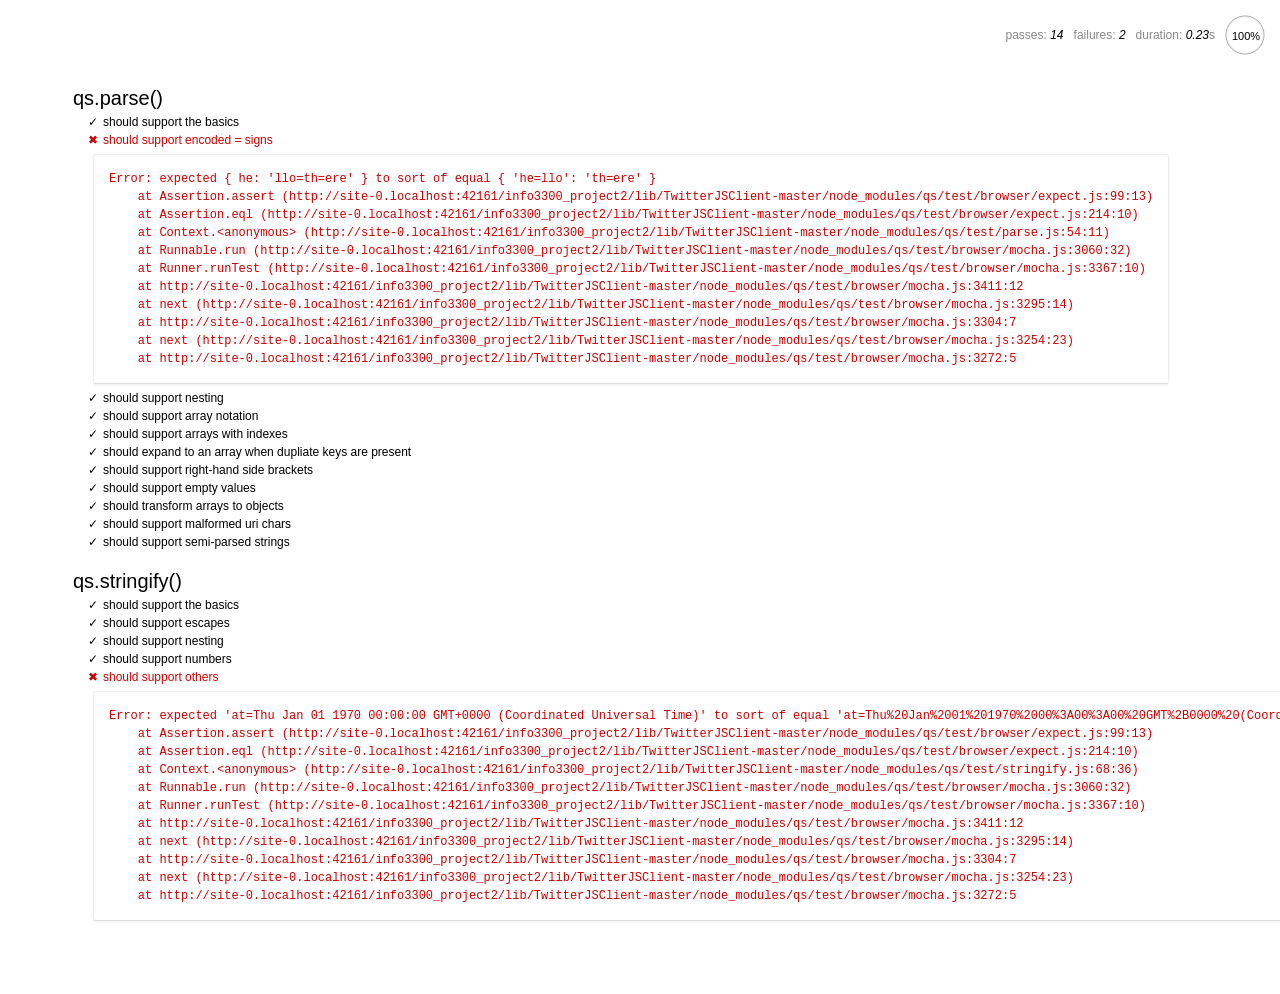
<file: info3300_project2/lib/TwitterJSClient-master/node_modules/qs/test/browser/index.html>
<html>
  <head>
    <title>Mocha</title>
    <meta http-equiv="Content-Type" content="text/html; charset=UTF-8">
    <link rel="stylesheet" href="mocha.css" />
    <script src="jquery.js" type="text/javascript"></script>
    <script src="expect.js"></script>
    <script src="mocha.js"></script>
    <script>mocha.setup('bdd')</script>
    <script src="qs.js"></script>
    <script src="../parse.js"></script>
    <script src="../stringify.js"></script>
    <script>onload = mocha.run;</script>
  </head>
  <body>
    <div id="mocha"></div>
  </body>
</html>
</file>
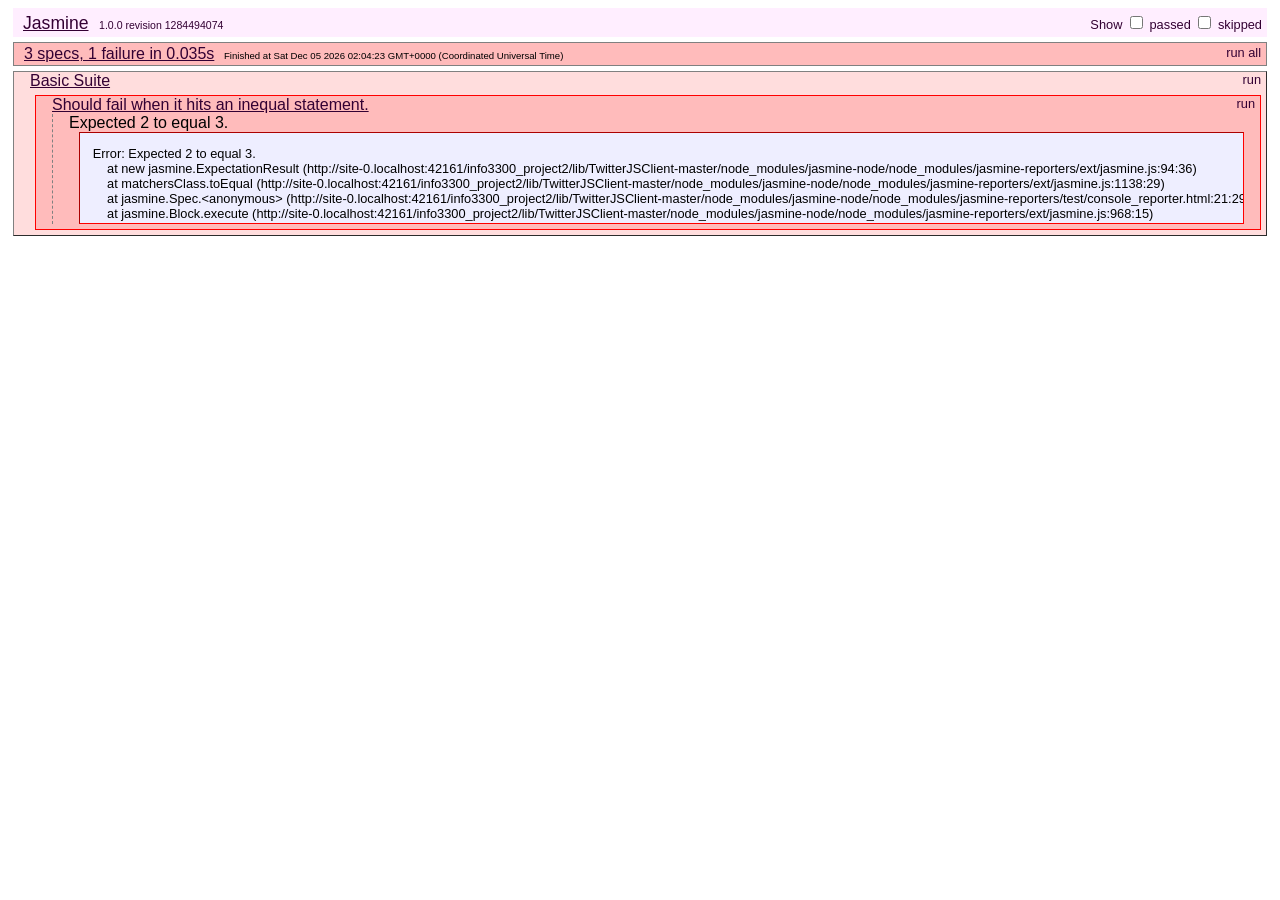
<file: info3300_project2/lib/TwitterJSClient-master/node_modules/jasmine-node/node_modules/jasmine-reporters/test/console_reporter.html>
<!DOCTYPE html>
<html lang="en">
<head>
    <meta charset="utf-8" />
    <title>Console Reporter Spec</title>
    
    <link rel="stylesheet" href="../ext/jasmine.css" type="text/css" />
    
    <script type="text/javascript" src="../ext/jasmine.js"></script>
    <script type="text/javascript" src="../ext/jasmine-html.js"></script>
    <script type="text/javascript" src="../src/jasmine.console_reporter.js"></script>
</head>
<body>
    <script type="text/javascript">
        describe("Basic Suite", function() {
            it("Should pass a basic truthiness test.", function() {
                expect(true).toEqual(true);
            });
            
            it("Should fail when it hits an inequal statement.", function() {
                expect(1+1).toEqual(3);
            });
        });
        
        describe("Another Suite", function() {
            it("Should pass this test as well.", function() {
                expect(0).toEqual(0);
            });
        });
        
        jasmine.getEnv().addReporter(new jasmine.ConsoleReporter());
        jasmine.getEnv().addReporter(new jasmine.TrivialReporter());
        jasmine.getEnv().execute();
    </script>
</body>
</html>
</file>
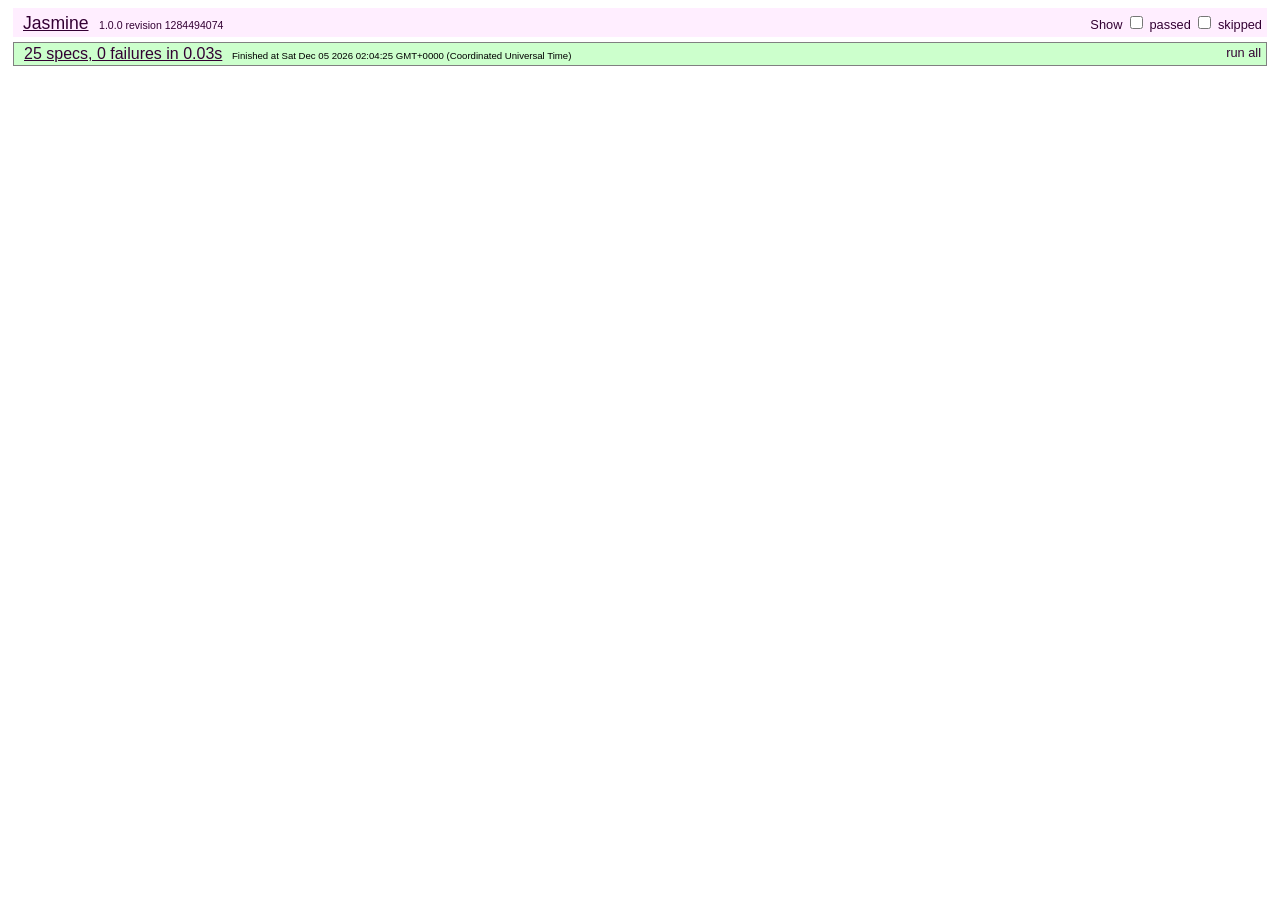
<file: info3300_project2/lib/TwitterJSClient-master/node_modules/jasmine-node/node_modules/jasmine-reporters/test/junit_xml_reporter.html>
<!DOCTYPE html>
<html lang="en">
<head>
    <meta charset="utf-8" />
    <title>JUnit XML Reporter Spec</title>

    <link rel="stylesheet" href="../ext/jasmine.css" type="text/css" />

    <script type="text/javascript" src="../ext/jasmine.js"></script>
    <script type="text/javascript" src="../ext/jasmine-html.js"></script>
    <script type="text/javascript" src="../src/jasmine.junit_reporter.js"></script>

    <!-- Include spec file -->
    <script type="text/javascript" src="JUnitXmlReporterSpec.js"></script>
</head>
<body>
    <script type="text/javascript">
        jasmine.getEnv().addReporter(new jasmine.TrivialReporter());
        jasmine.getEnv().addReporter(new jasmine.JUnitXmlReporter());
        jasmine.getEnv().execute();
    </script>
</body>
</html>
</file>
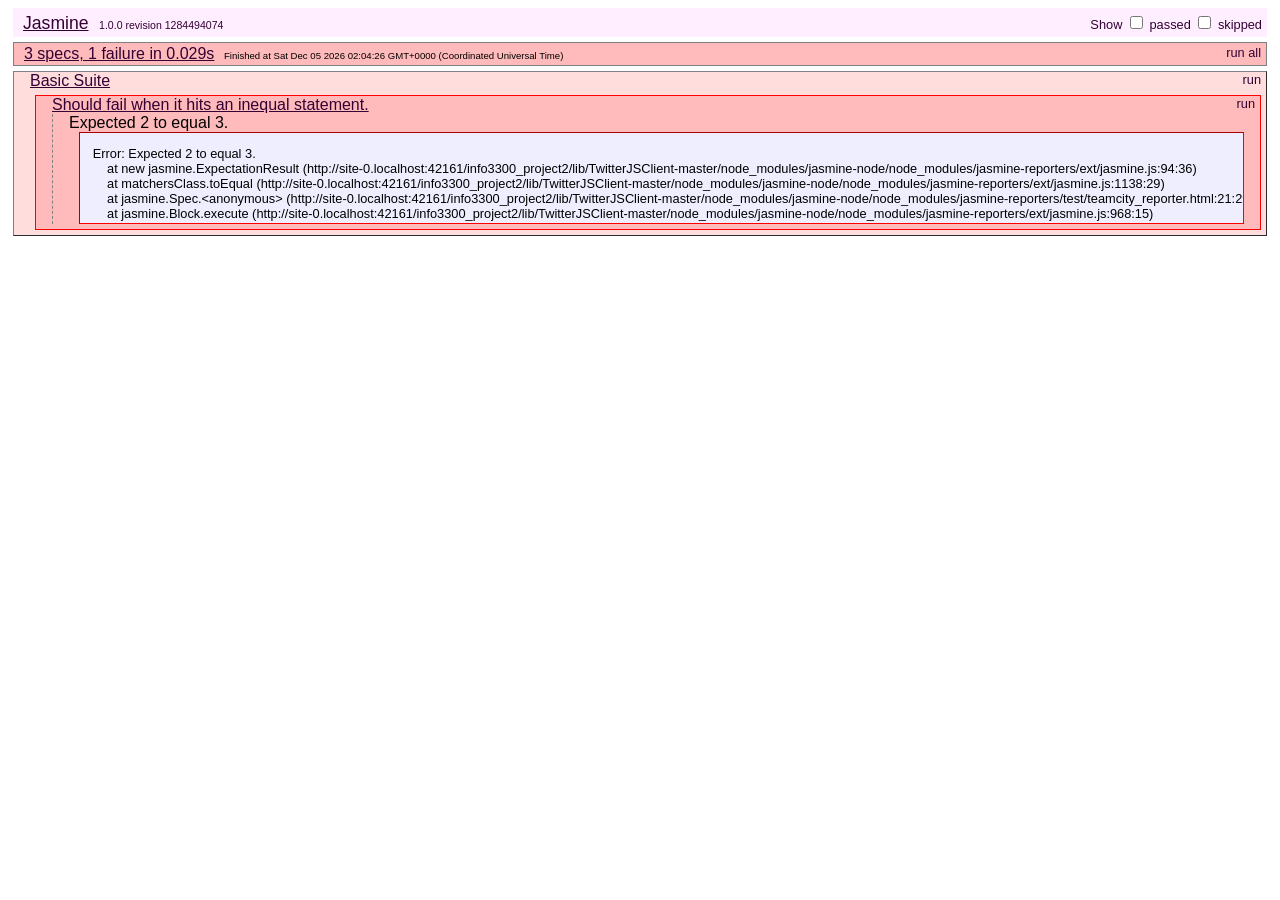
<file: info3300_project2/lib/TwitterJSClient-master/node_modules/jasmine-node/node_modules/jasmine-reporters/test/teamcity_reporter.html>
<!DOCTYPE html>
<html lang="en">
<head>
    <meta charset="utf-8" />
    <title>Console Reporter Spec</title>

    <link rel="stylesheet" href="../ext/jasmine.css" type="text/css" />

    <script type="text/javascript" src="../ext/jasmine.js"></script>
    <script type="text/javascript" src="../ext/jasmine-html.js"></script>
    <script type="text/javascript" src="../src/jasmine.teamcity_reporter.js"></script>
</head>
<body>
    <script type="text/javascript">
        describe("Basic Suite", function() {
            it("Should pass a basic truthiness test.", function() {
                expect(true).toEqual(true);
            });

            it("Should fail when it hits an inequal statement.", function() {
                expect(1+1).toEqual(3);
            });
        });

        describe("Another Suite", function() {
            it("Should pass this test as well.", function() {
                expect(0).toEqual(0);
            });
        });

        jasmine.getEnv().addReporter(new jasmine.TeamcityReporter());
        jasmine.getEnv().addReporter(new jasmine.TrivialReporter());
        jasmine.getEnv().execute();
    </script>
</body>
</html>
</file>
<file: info3300_project2/lib/TwitterJSClient-master/node_modules/qs/test/browser/mocha.css>
body {
  font: 20px/1.5 "Helvetica Neue", Helvetica, Arial, sans-serif;
  padding: 60px 50px;
}

#mocha h1, h2 {
  margin: 0;
}

#mocha h1 {
  margin-top: 15px;
  font-size: 1em;
  font-weight: 200;
}

#mocha .suite .suite h1 {
  margin-top: 0;
  font-size: .8em;
}

#mocha h2 {
  font-size: 12px;
  font-weight: normal;
  cursor: pointer;
}

#mocha .suite {
  margin-left: 15px;
}

#mocha .test {
  margin-left: 15px;
}

#mocha .test:hover h2::after {
  position: relative;
  top: 0;
  right: -10px;
  content: '(view source)';
  font-size: 12px;
  font-family: arial;
  color: #888;
}

#mocha .test.pending:hover h2::after {
  content: '(pending)';
  font-family: arial;
}

#mocha .test.pass.medium .duration {
  background: #C09853;
}

#mocha .test.pass.slow .duration {
  background: #B94A48;
}

#mocha .test.pass::before {
  content: '✓';
  font-size: 12px;
  display: block;
  float: left;
  margin-right: 5px;
}

#mocha .test.pass .duration {
  font-size: 9px;
  margin-left: 5px;
  padding: 2px 5px;
  color: white;
  -webkit-box-shadow: inset 0 1px 1px rgba(0,0,0,.2);
  -moz-box-shadow: inset 0 1px 1px rgba(0,0,0,.2);
  box-shadow: inset 0 1px 1px rgba(0,0,0,.2);
  -webkit-border-radius: 5px;
  -moz-border-radius: 5px;
  -ms-border-radius: 5px;
  -o-border-radius: 5px;
  border-radius: 5px;
}

#mocha .test.pass.fast .duration {
  display: none;
}

#mocha .test.pending {
  color: #0b97c4;
}

#mocha .test.pending::before {
  content: '◦';
  color: #0b97c4;
}

#mocha .test.fail {
  color: #c00;
}

#mocha .test.fail pre {
  color: black;
}

#mocha .test.fail::before {
  content: '✖';
  font-size: 12px;
  display: block;
  float: left;
  margin-right: 5px;
  color: #c00;
}

#mocha .test pre.error {
  color: #c00;
}

#mocha .test pre {
  display: inline-block;
  font: 12px/1.5 monaco, monospace;
  margin: 5px;
  padding: 15px;
  border: 1px solid #eee;
  border-bottom-color: #ddd;
  -webkit-border-radius: 3px;
  -webkit-box-shadow: 0 1px 3px #eee;
}

#error {
  color: #c00;
  font-size: 1.5  em;
  font-weight: 100;
  letter-spacing: 1px;
}

#stats {
  position: fixed;
  top: 15px;
  right: 10px;
  font-size: 12px;
  margin: 0;
  color: #888;
}

#stats .progress {
  float: right;
  padding-top: 0;
}

#stats em {
  color: black;
}

#stats li {
  display: inline-block;
  margin: 0 5px;
  list-style: none;
  padding-top: 11px;
}

code .comment { color: #ddd }
code .init { color: #2F6FAD }
code .string { color: #5890AD }
code .keyword { color: #8A6343 }
code .number { color: #2F6FAD }
</file>
<file: info3300_project2/lib/TwitterJSClient-master/node_modules/jasmine-node/node_modules/jasmine-reporters/ext/jasmine.css>
body {
  font-family: "Helvetica Neue Light", "Lucida Grande", "Calibri", "Arial", sans-serif;
}


.jasmine_reporter a:visited, .jasmine_reporter a {
  color: #303; 
}

.jasmine_reporter a:hover, .jasmine_reporter a:active {
  color: blue; 
}

.run_spec {
  float:right;
  padding-right: 5px;
  font-size: .8em;
  text-decoration: none;
}

.jasmine_reporter {
  margin: 0 5px;
}

.banner {
  color: #303;
  background-color: #fef;
  padding: 5px;
}

.logo {
  float: left;
  font-size: 1.1em;
  padding-left: 5px;
}

.logo .version {
  font-size: .6em;
  padding-left: 1em;
}

.runner.running {
  background-color: yellow;
}


.options {
  text-align: right;
  font-size: .8em;
}




.suite {
  border: 1px outset gray;
  margin: 5px 0;
  padding-left: 1em;
}

.suite .suite {
  margin: 5px; 
}

.suite.passed {
  background-color: #dfd;
}

.suite.failed {
  background-color: #fdd;
}

.spec {
  margin: 5px;
  padding-left: 1em;
  clear: both;
}

.spec.failed, .spec.passed, .spec.skipped {
  padding-bottom: 5px;
  border: 1px solid gray;
}

.spec.failed {
  background-color: #fbb;
  border-color: red;
}

.spec.passed {
  background-color: #bfb;
  border-color: green;
}

.spec.skipped {
  background-color: #bbb;
}

.messages {
  border-left: 1px dashed gray;
  padding-left: 1em;
  padding-right: 1em;
}

.passed {
  background-color: #cfc;
  display: none;
}

.failed {
  background-color: #fbb;
}

.skipped {
  color: #777;
  background-color: #eee;
  display: none;
}


/*.resultMessage {*/
  /*white-space: pre;*/
/*}*/

.resultMessage span.result {
  display: block;
  line-height: 2em;
  color: black;
}

.resultMessage .mismatch {
  color: black;
}

.stackTrace {
  white-space: pre;
  font-size: .8em;
  margin-left: 10px;
  max-height: 5em;
  overflow: auto;
  border: 1px inset red;
  padding: 1em;
  background: #eef;
}

.finished-at {
  padding-left: 1em;
  font-size: .6em;
}

.show-passed .passed,
.show-skipped .skipped {
  display: block;
}


#jasmine_content {
  position:fixed;
  right: 100%;
}

.runner {
  border: 1px solid gray;
  display: block;
  margin: 5px 0;
  padding: 2px 0 2px 10px;
}
</file>
